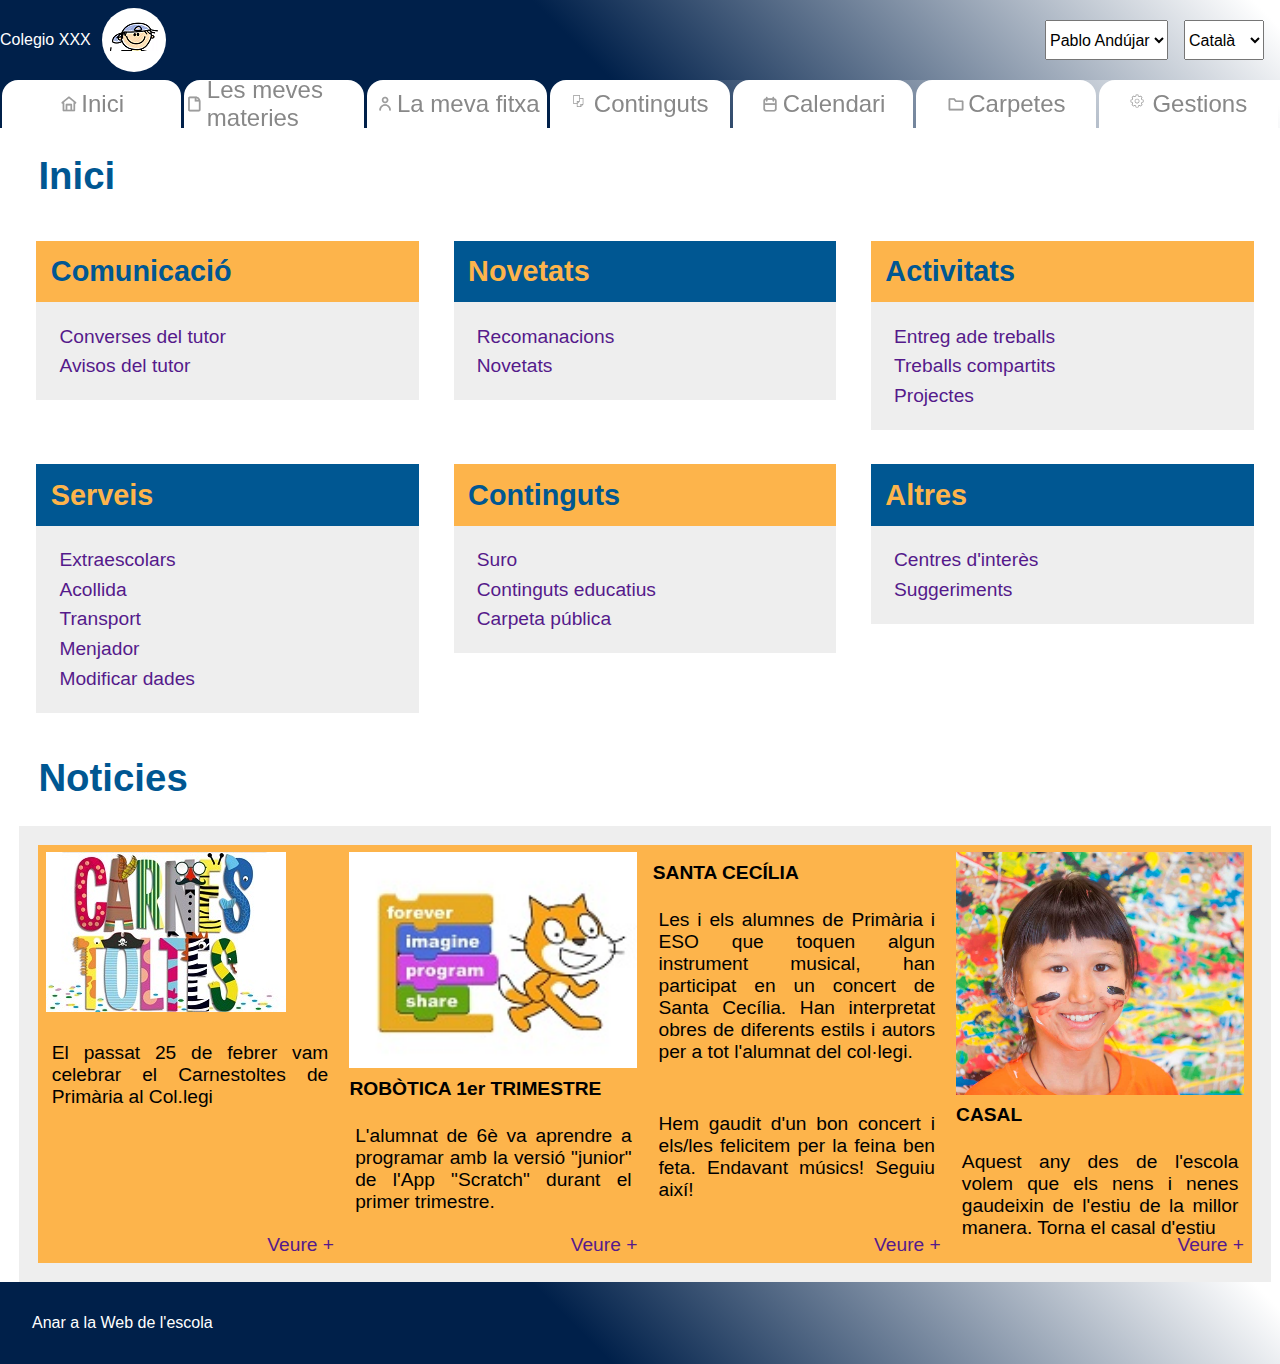
<file: index.html>
<!DOCTYPE html>
<html lang="en">
  <head>
    <meta charset="UTF-8" />
    <meta http-equiv="X-UA-Compatible" content="IE=edge" />
    <meta name="viewport" content="width=device-width, initial-scale=1.0" />
    <link rel="stylesheet" href="ccs/header-style.css" />
    <link rel="stylesheet" href="ccs/style.css" />
    <title>Portal de educación</title>
  </head>
  <body>
    <script type="module" src="./js/main.js"></script>
    <header>
      <div id="opciones" class="FRow JCFlexStart">
        <p>Colegio XXX</p>
        <div id="alumno"><img src="./images/alumno.png" /></div>
        <select>
          <option>Pablo Andújar</option>
          <option>Aina Andújar</option>
        </select>
        <select>
          <option>Català</option>
          <option>Castellà</option>
        </select>
      </div>
    </header>
    <nav class="FRow JCSpaceAround FPositionSticky">
      <a href="./index.html"><img src="./images/home.svg" />Inici</a>
      <a href=""><img src="./images/paper.svg" />Les meves materies</a>
      <a href="./fitxa.html"
        ><img src="./images/profile.svg " />La meva fitxa</a
      >
      <a href=""><img src="./images/pages.svg" />Continguts</a>
      <a href=""><img src="./images/calendar.svg" />Calendari</a>
      <a href=""><img src="./images/carpeta.svg" />Carpetes</a>
      <a href=""><img src="./images/settings.svg" />Gestions</a>
    </nav>
    <div id="container" class="FRow">
      <main class="FRow">
        <article>
          <section>
            <h1>Inici</h1>
            <div id="accesos">
              <div class="accesoContenido">
                <div>Comunicació</div>
                <div>
                  <a href="">Converses del tutor</a>
                  <a href="">Avisos del tutor</a>
                </div>
              </div>
              <div class="accesoContenido">
                <div>Novetats</div>
                <div>
                  <a href="">Recomanacions</a>
                  <a href="">Novetats</a>
                </div>
              </div>
              <div class="accesoContenido">
                <div>Activitats</div>
                <div>
                  <a href="">Entreg ade treballs</a>
                  <a href="">Treballs compartits</a>
                  <a href="">Projectes</a>
                </div>
              </div>
              <div class="accesoContenido">
                <div>Serveis</div>
                <div>
                  <a href="">Extraescolars</a>
                  <a href="">Acollida</a>
                  <a href="">Transport</a>
                  <a href="">Menjador</a>
                  <a href="">Modificar dades</a>
                </div>
              </div>
              <div class="accesoContenido">
                <div>Continguts</div>
                <div>
                  <a href="">Suro</a>
                  <a href="">Continguts educatius</a>
                  <a href="">Carpeta pública</a>
                </div>
              </div>
              <div class="accesoContenido">
                <div>Altres</div>
                <div>
                  <a href="">Centres d'interès</a>
                  <a href="">Suggeriments</a>
                </div>
              </div>
            </div>
            <h1>Noticies</h1>
            <div id="noticies" class="FRow JC-SpaceAround">
              <div class="noticia">
                <img src="./images/carnestoltes.jpg" />
                <p>
                  El passat 25 de febrer vam celebrar el Carnestoltes de
                  Primària al Col.legi
                </p>
                <p><a href="">Veure +</a></p>
              </div>
              <div class="noticia FColumn">
                <img src="./images/Scratch.jpg" />
                <h4>ROBÒTICA 1er TRIMESTRE</h4>
                <p>
                  L'alumnat de 6è va aprendre a programar amb la versió "junior"
                  de l'App "Scratch" durant el primer trimestre.
                </p>
                <p><a href="">Veure +</a></p>
              </div>
              <div class="noticia FColumn">
                <h4>SANTA CECÍLIA</h4>
                <p>
                  Les i els alumnes de Primària i ESO que toquen algun
                  instrument musical, han participat en un concert de Santa
                  Cecília. Han interpretat obres de diferents estils i autors
                  per a tot l'alumnat del col·legi.
                </p>
                <p>
                  Hem gaudit d'un bon concert i els/les felicitem per la feina
                  ben feta. Endavant músics! Seguiu així!
                </p>
                <p><a href="">Veure +</a></p>
              </div>
              <div class="noticia FColumn">
                <img src="./images/casal.jpg" />
                <h4>CASAL</h4>
                <p>
                  Aquest any des de l'escola volem que els nens i nenes
                  gaudeixin de l'estiu de la millor manera. Torna el casal
                  d'estiu
                </p>
                <p><a href="">Veure +</a></p>
              </div>
            </div>
          </section>
        </article>
        <article>
          <section id="contenedorAgenda">
            <div id="anyoAgenda">2022</div>
            <table>
              <thead>
                <tr>
                  <th><img src="./images/arrow-left.svg" /></th>
                  <th colspan="5">Marzo</th>
                  <th><img src="./images/arrow-right.svg" /></th>
                </tr>
              </thead>
              <tbody></tbody>
            </table>
          </section>
          <section id="contenedorEventos">
            <div class="eventosDia">
              <h1>DEMÀ</h1>
              <div class="evento">
                <img src="./images/calendario-50.png" />
                <h2>6èA, TUTORIA, Montse (Nota)</h2>
                <p>
                  Enviar per correu fotos Carnestoltes (original, divertida...)
                </p>
              </div>
              <div class="evento">
                <img src="./images/calendario-50.png" />
                <h2>6èA, CASTELLÀ, Montse i Sandra</h2>
                <p>Control Tema 6 i portar tema</p>
              </div>
            </div>
            <div class="eventosDia">
              <h1>DILLUNS</h1>
              <div class="evento">
                <img src="./images/calendario-50.png" />
                <h2>6èA, MATES, Montse i Sandra</h2>
                <p>Control Tema 6 i portar tema</p>
              </div>
            </div>
          </section>
        </article>
        <div id="detalleDia">
          <div><img src="./images/close.svg" /></div>
          <div class="eventosDia">
            <h1>04/03/2022</h1>
            <div class="evento">
              <img src="./images/calendario-50.png" />
              <h2>6èA, TUTORIA, Montse (Nota)</h2>
              <p>
                Enviar per correu fotos Carnestoltes (original, divertida...)
              </p>
            </div>
            <div class="evento">
              <img src="./images/calendario-50.png" />
              <h2>6èA, CASTELLÀ, Montse i Sandra</h2>
              <p>Control Tema 6 i portar tema</p>
            </div>
          </div>
        </div>
      </main>
    </div>
    <footer><a href="">Anar a la Web de l'escola</a></footer>
  </body>
</html>
</file>
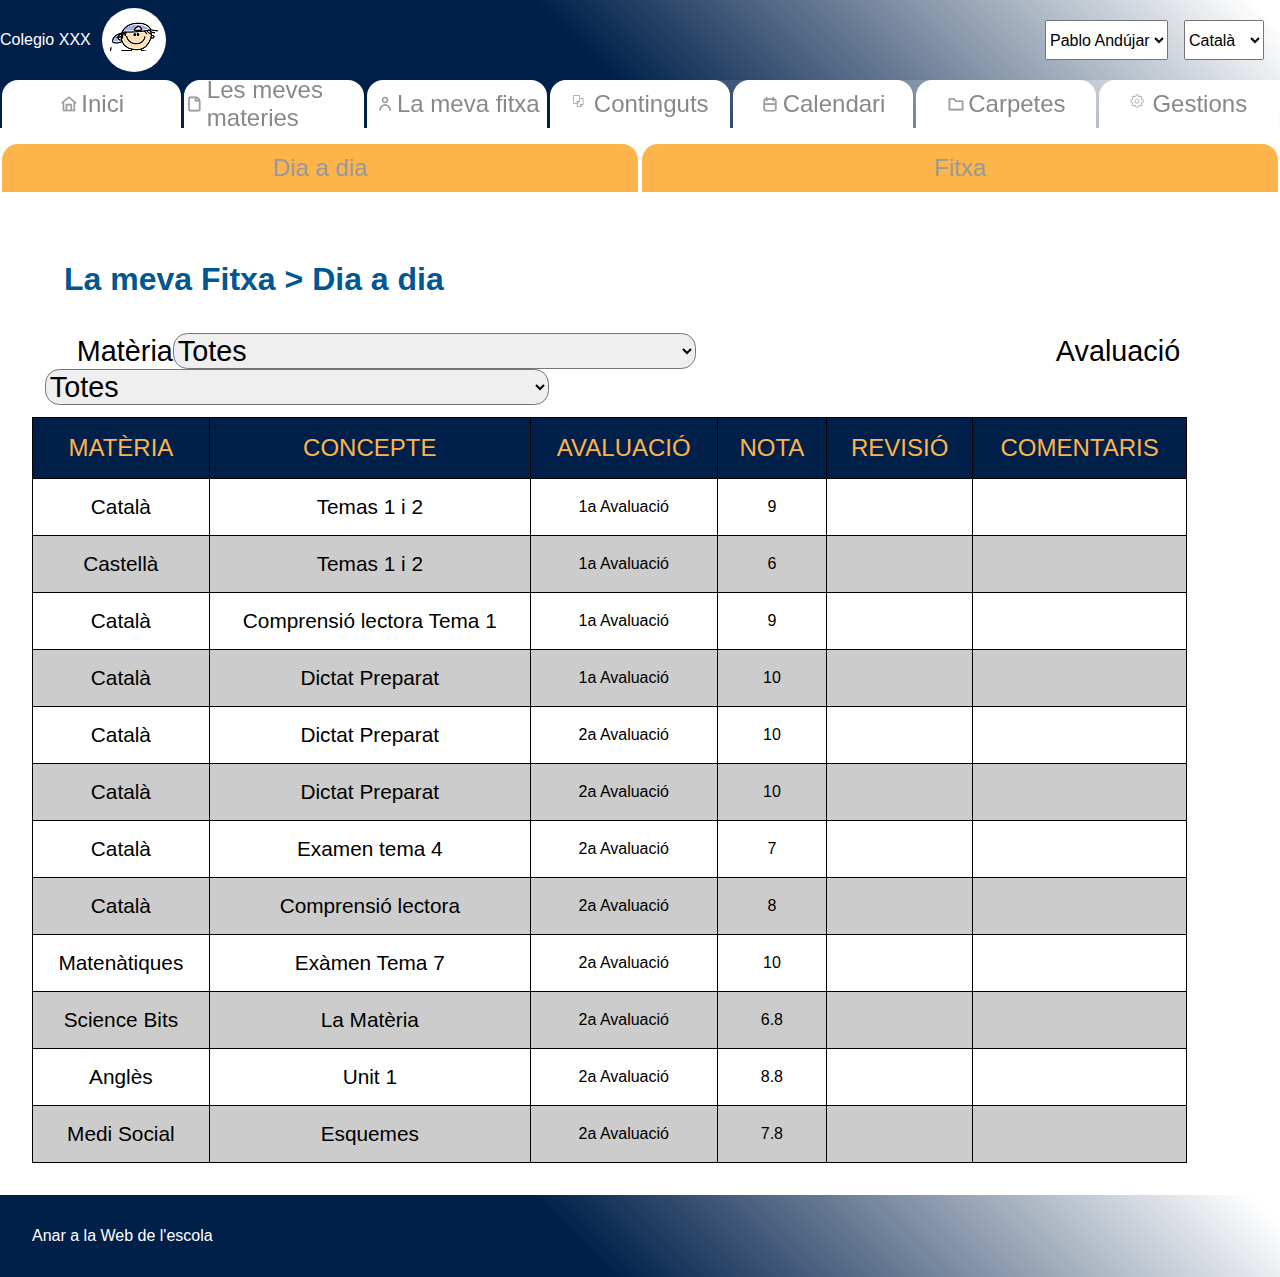
<file: fitxa.html>
<!DOCTYPE html>
<html lang="en">
  <head>
    <meta charset="UTF-8" />
    <meta http-equiv="X-UA-Compatible" content="IE=edge" />
    <meta name="viewport" content="width=device-width, initial-scale=1.0" />
    <link rel="stylesheet" href="ccs/header-style.css" />
    <!-- <link rel="stylesheet" href="ccs/style.css" /> -->
    <link rel="stylesheet" href="ccs/fitxa-style.css" />
    <title>Portal de educación</title>
  </head>
  <body>
    <script type="module" src="./js/fitxa-main.js"></script>
    <header>
      <div id="opciones" class="FRow JCFlexStart">
        <p>Colegio XXX</p>
        <div id="alumno"><img src="./images/alumno.png" /></div>
        <select>
          <option>Pablo Andújar</option>
          <option>Aina Andújar</option>
        </select>
        <select>
          <option>Català</option>
          <option>Castellà</option>
        </select>
      </div>
    </header>
    <nav class="FRow JCSpaceAround FPositionSticky">
      <a href="./index.html"><img src="./images/home.svg" />Inici</a>
      <a href=""><img src="./images/paper.svg" />Les meves materies</a>
      <a href="./fitxa.html"
        ><img src="./images/profile.svg " />La meva fitxa</a
      >
      <a href=""><img src="./images/pages.svg" />Continguts</a>
      <a href=""><img src="./images/calendar.svg" />Calendari</a>
      <a href=""><img src="./images/carpeta.svg" />Carpetes</a>
      <a href=""><img src="./images/settings.svg" />Gestions</a>
    </nav>
    <ul class="FRow JCSpaceAround FPositionSticky">
      <li>Dia a dia</li>
      <li>Fitxa</li>
    </ul>
    <main>
      <article>
        <div id="container" class="FRow">
          <div>
            <section>
              <h1>La meva Fitxa > Dia a dia</h1>
              <form>
                <label for="materia">
                  Matèria<select name="materia">
                    <option>Totes</option>
                    <option>Català</option>
                    <option>Castellà</option>
                    <option>Matemàtiques</option>
                    <option>Anglès</option>
                    <option>Música</option>
                  </select>
                </label>

                <label for="avaluacio">
                  Avaluació
                  <select name="avaluacio">
                    <option>Totes</option>
                    <option>1a avaluació</option>
                    <option>2a avaluació</option>
                    <option>3a avaluació</option>
                  </select>
                </label>
              </form>
              <table>
                <thead>
                  <tr>
                    <td>MATÈRIA</td>
                    <td>CONCEPTE</td>
                    <td>AVALUACIÓ</td>
                    <td>NOTA</td>
                    <td>REVISIÓ</td>
                    <td>COMENTARIS</td>
                  </tr>
                </thead>
                <tbody>
                  <tr>
                    <td>Català</td>
                    <td>Temas 1 i 2</td>
                    <td>1a Avaluació</td>
                    <td>9</td>
                    <td></td>
                    <td></td>
                  </tr>
                  <tr>
                    <td>Castellà</td>
                    <td>Temas 1 i 2</td>
                    <td>1a Avaluació</td>
                    <td>6</td>
                    <td></td>
                    <td></td>
                  </tr>
                  <tr>
                    <td>Català</td>
                    <td>Comprensió lectora Tema 1</td>
                    <td>1a Avaluació</td>
                    <td>9</td>
                    <td></td>
                    <td></td>
                  </tr>
                  <tr>
                    <td>Català</td>
                    <td>Dictat Preparat</td>
                    <td>1a Avaluació</td>
                    <td>10</td>
                    <td></td>
                    <td></td>
                  </tr>
                  <tr>
                    <td>Català</td>
                    <td>Dictat Preparat</td>
                    <td>2a Avaluació</td>
                    <td>10</td>
                    <td></td>
                    <td></td>
                  </tr>
                  <tr>
                    <td>Català</td>
                    <td>Dictat Preparat</td>
                    <td>2a Avaluació</td>
                    <td>10</td>
                    <td></td>
                    <td></td>
                  </tr>
                  <tr>
                    <td>Català</td>
                    <td>Examen tema 4</td>
                    <td>2a Avaluació</td>
                    <td>7</td>
                    <td></td>
                    <td></td>
                  </tr>
                  <tr>
                    <td>Català</td>
                    <td>Comprensió lectora</td>
                    <td>2a Avaluació</td>
                    <td>8</td>
                    <td></td>
                    <td></td>
                  </tr>
                  <tr>
                    <td>Matenàtiques</td>
                    <td>Exàmen Tema 7</td>
                    <td>2a Avaluació</td>
                    <td>10</td>
                    <td></td>
                    <td></td>
                  </tr>
                  <tr>
                    <td>Science Bits</td>
                    <td>La Matèria</td>
                    <td>2a Avaluació</td>
                    <td>6.8</td>
                    <td></td>
                    <td></td>
                  </tr>
                  <tr>
                    <td>Anglès</td>
                    <td>Unit 1</td>
                    <td>2a Avaluació</td>
                    <td>8.8</td>
                    <td></td>
                    <td></td>
                  </tr>
                  <tr>
                    <td>Medi Social</td>
                    <td>Esquemes</td>
                    <td>2a Avaluació</td>
                    <td>7.8</td>
                    <td></td>
                    <td></td>
                  </tr>
                </tbody>
              </table>
            </section>
          </div>
          <div>
            <section>
              <h1>La meva Fitxa > Fitxa</h1>
              <p>
                Aute ad est est magna eiusmod Lorem et non ut officia. Dolor
                fugiat cupidatat aute esse proident pariatur do in cupidatat ad
                dolor elit duis. Laboris laborum incididunt cillum excepteur
                adipisicing quis anim id ad. Consequat mollit consequat esse ut
                cillum. Reprehenderit ea laboris tempor labore magna cillum.
              </p>
            </section>
          </div>
        </div>
      </article>
    </main>
    <footer>Anar a la Web de l'escola</footer>
  </body>
</html>
</file>
<file: ccs/header-style.css>
.FRow {
  display: flex;
  flex-direction: row;
}

.FColumn {
  display: flex;
  flex-direction: column;
}

.JC-SpaceAround {
  justify-content: space-around;
}

.JCFlexStart {
  justify-content: flex-start;
}

.FPositionSticky {
  position: sticky;
}
body {
  margin: 0;
  background-color: #fff;
  font-family: "Rubik", sans-serif;
  --border-radius-pestanyas: 1rem 1rem 0 0;
}

main {
  background-color: #fff;
  flex: 1;
}
#opciones {
  color: white;
  align-items: center;
  background: linear-gradient(45deg, #00204a 45%, #fff 98%);
}

#alumno {
  width: 4em;
  margin: 0.5em 0.7em;
  height: 4em;
  background: white;
  border-radius: 50%;
}
#alumno > img {
  margin: 0.8em 0.5em;
  display: block;
}
#opciones :nth-child(3) {
  margin-left: auto;
}
#opciones select {
  height: 2.5em;
  font-size: 1em;
  margin-right: 1em;
}

nav {
  background: linear-gradient(45deg, #00204a 45%, #fff 98%);
  color: #fdb44b;
  top: 0;
  height: 3em;
  margin: auto;
}

nav a {
  margin: 0 0.1rem 0;
  font-family: Arial, Helvetica, sans-serif;
  font-size: 1.5em;
  text-decoration: none;
  color: #888;
  display: flex;
  flex-direction: row;
  justify-content: center;
  align-items: center;
  flex: 1;
  border-radius: var(--border-radius-pestanyas);
}

nav a:nth-child(2n) {
  /* background-color: #00204a; */
  background-color: #fff;
}

nav a:nth-child(2n + 1) {
  background-color: #fff;
}
nav a img {
  float: left;
  padding-right: 0.1em;
}
nav a:hover {
  color: #fff;
  background-color: #888;
  color: #fdb44b;
}

footer {
  background: linear-gradient(45deg, #00204a 45%, #fff 98%);
  font-family: "Rubik", sans-serif;
  color: white;
  padding: 2em;
  position: absolute;
  right: 0;
  left: 0;
}

section h1 {
  font-size: 2em;
  margin-left: 1em;
  color: #005792;
}

footer a {
  color: white;
  text-decoration: none;
}
</file>
<file: ccs/style.css>
main article:first-child {
  flex: 1;
  font-size: 1.2em;
}
main article:nth-child(2) {
  flex: 0.2;
}

#accesos {
  margin-left: 1em;
  display: grid;
  grid-template-columns: 1fr 1fr 1fr;
}
.accesoContenido {
  margin: 0.9em;
  --color-blue: #005792;
  --color-yellow: #fdb44b;
}
.accesoContenido:nth-child(2n) > :first-child {
  background-color: var(--color-blue);
  padding: 0.5em;
  color: var(--color-yellow);
  font-weight: bold;
  font-size: 1.5em;
}
.accesoContenido:nth-child(2n + 1) > :first-child {
  background-color: var(--color-yellow);
  padding: 0.5em;
  color: var(--color-blue);
  font-weight: bold;
  font-size: 1.5em;
}

.accesoContenido > :last-child {
  background-color: #eee;
  padding: 1em;
}
.accesoContenido > :last-child > a {
  text-decoration: none;
  padding: 0.2em;
  display: block;
}
#contenedorAgenda {
  background-color: #eee;
  margin: 1em;
}

table {
  width: 100%;
  font-family: "Trebuchet MS", "Lucida Sans Unicode", "Lucida Grande",
    "Lucida Sans", Arial, sans-serif;
  color: #888;
}
thead th[colspan="5"] {
  text-align: center;
  color: #005792;
  font-size: 1.5em;
}
thead th:first-child,
thead th:last-child {
  cursor: pointer;
}

table div {
  width: 1.5em;
  height: 1.5em;
  font-size: 1.2em;
  background: white;
  border-radius: 50%;
  text-align: center;
  vertical-align: bottom;
}
table div:hover {
  background-color: #888;
  color: white;
  cursor: pointer;
}

table td {
  padding: 0.1em;
}

#contenedorEventos {
  background-color: #eee;
  margin: 1em;
  height: 100vh;
}
.eventosDia {
  margin: 0.3em 1em;
  padding: 0.4em 0 0 0;
}
.eventosDia > h1 {
  color: #00204a;
  margin-left: 0.3em;
}
.evento > h2 {
  color: #005792;
  font-size: 1.2em;
}
.evento > img {
  float: left;
  margin-right: 0.4em;
}
.evento > p {
  font-size: 1em;
  color: black;
  margin: 0.5em 0 0 0;
}

#detalleDia {
  position: absolute;
  background-color: #eee;
  width: 35em;
  height: 25em;
  top: 35%;
  left: 25%;
  border: 4px solid #00204a;
  border-top: none;
  display: none;
  box-shadow: 15px 10px 3px #00204a;
}
#detalleDia > div:first-child {
  text-align: right;
  background-color: #00204a;
  padding: 0.3em 0em;
}

#noticies {
  background-color: #eee;
  margin-left: 1em;
  padding: 1em;
  align-items: center;
}

.noticia {
  background-color: #fdb44b;
  padding: 0.4em;
  width: 15em;
  height: 21em;
  position: relative;
}
.noticia h4 {
  margin: 0;
  padding: 0.5em 0 0 0;
}

.noticia > p {
  text-align: justify;
  padding: 0.3em;
}
.noticia > p:last-child {
  margin: 0.4em;
  padding: 0;
  position: absolute;
  bottom: 0;
  right: 0;
}
.noticia > p:last-child a {
  text-decoration: none;
}
#anyoAgenda {
  display: none;
}
</file>
<file: ccs/fitxa-style.css>
ul {
  background-color: #fff;
  color: #fdb44b;
  top: 45px;
  height: 3em;
  text-align: center;
  vertical-align: text-top;
  padding-left: 0;
}

ul li {
  font-family: Arial, Helvetica, sans-serif;
  font-size: 1.5em;
  text-decoration: none;
  color: #999999;
  display: flex;
  flex-direction: row;
  justify-content: center;
  align-items: center;
  flex: 1;
  margin: 0 0.1rem 0;
}

li {
  list-style-type: none;
  border-radius: var(--border-radius-pestanyas);
}

ul li:nth-child(2n) {
  background-color: #fdb44b;
}

ul li:nth-child(2n + 1) {
  background-color: #fdb44b;
}

ul li:hover {
  text-decoration: none;
  color: #fff;
  background-color: #888;
  color: #fdb44b;
}

#container div:nth-child(1) {
  background-color: #fff;
  padding: 2rem;
  left: 0;
  background-color: #fff;
  top: 0;
  right: 0;
  width: 100vw;
}

#container div:nth-child(2) {
  background-color: #fff;
  padding: 2rem;
  position: relative;
  top: 0;
  right: 0;
  background-color: #fff;
}

table {
  border-collapse: collapse;
  width: 95%;
}
table thead td {
  background-color: #00204a;
  color: #fdb44b;
  text-align: center;
  font-size: 1.5rem;
}
table tr td {
  border: 1px solid black;
}
table tbody tr:nth-child(2n) {
  background-color: #ccc;
}
table tbody tr:nth-child(2n + 1) {
  background-color: #fff;
}

td {
  padding: 1rem;
  text-align: center;
}

table tbody tr td:first-child,
table tbody tr td:nth-child(2) {
  font-size: 1.3rem;
}

form {
  padding: 0.8rem;
  margin: 0rem;
  font-size: 1.8rem;
  display: inline-block;
}
#container label {
  padding-left: 2rem;
}
#container label,
#container select {
  padding-right: 20rem;
}

#container select {
  font-size: 1.8rem;
  border-radius: 0.9rem;
}
</file>
